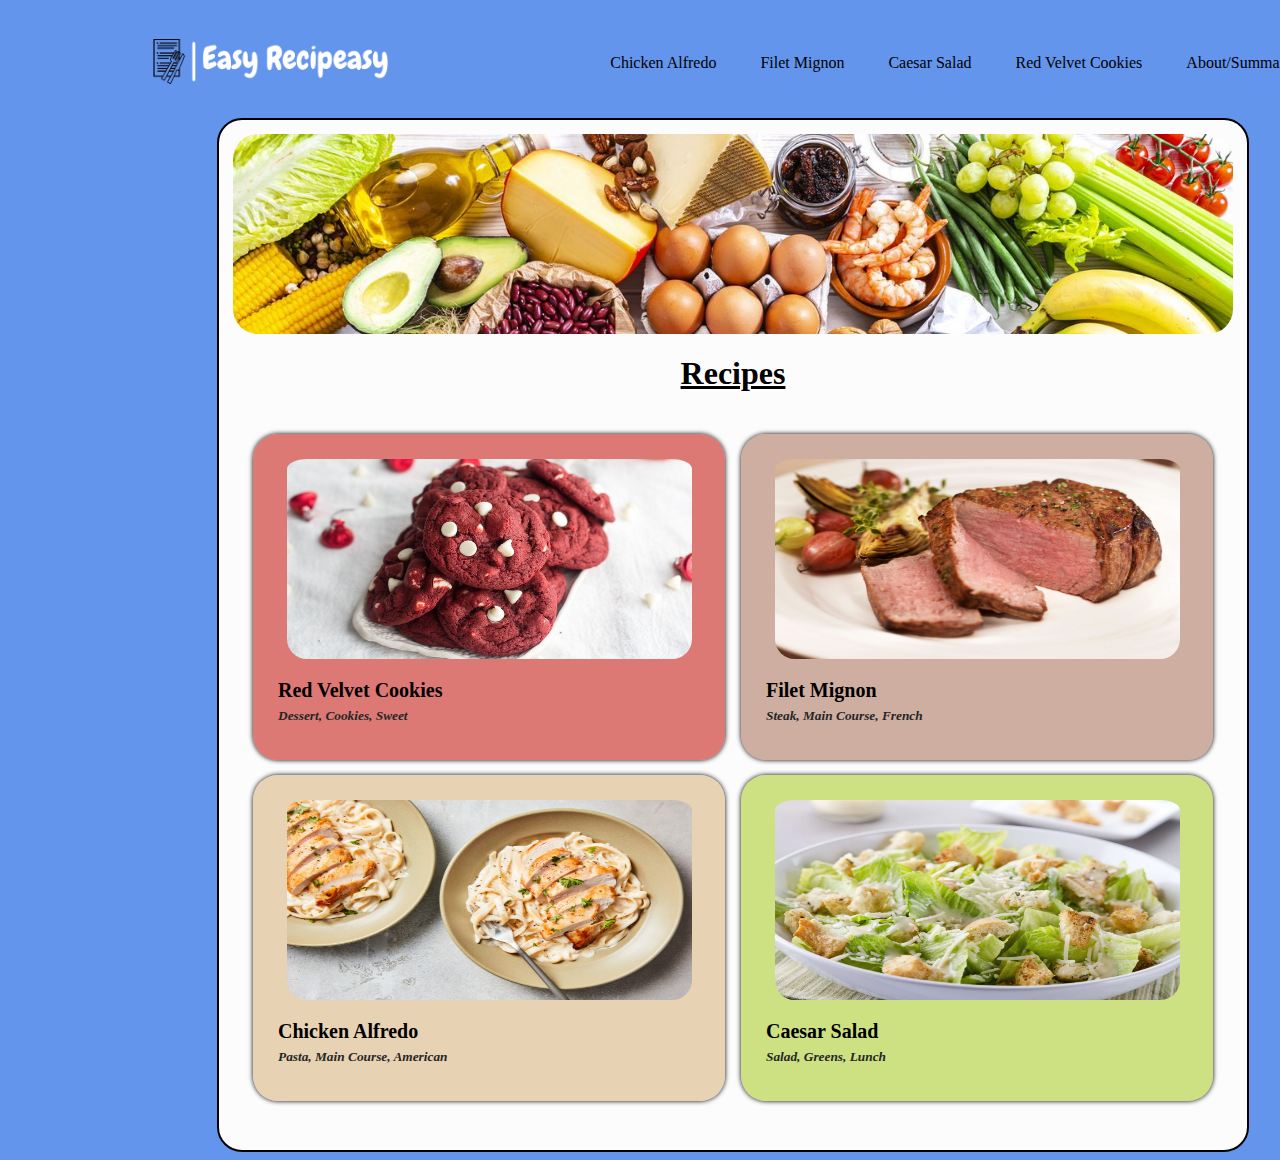
<file: index.html>
<!DOCTYPE html>
<html>
	<head>
		<link rel = "stylesheet" href = "project1.css" > <meta charset="UTF-8"> 
		<title>Easy Recipeasy</title>
	</head>
	<body>
		<div class = "whole">
		<header>
			<a href = "index.html"><img id = "logo" src = "logo2.png" alt = "logo"></a>
			<div>
				<ul id = "navlinks">
					<li><a href = "chickenalfredo.html">Chicken Alfredo</a></li>
					<li><a href = "filetmignon.html">Filet Mignon</a></li>
					<li><a href = "caesarsalad.html">Caesar Salad</a></li>
					<li><a href = "redvelvetcookies.html">Red Velvet Cookies</a></li>
					<li><a href = "summary.html"> About/Summary</a></li>
				</ul>
			</div>
		</header>
		
		<main>
				<div id = "topimg">
				</div>
				<h1> Recipes </h1>
				<div id = "maincontent">
					<div id = "columns">
						<a href = "redvelvetcookies.html">
							<div class = "boxes rvccolor">
								<img src = "rvc.jpg" alt = "Red Velvet Cookies">
								<div class = "name">
									<p> Red Velvet Cookies <br> <span class = "description">Dessert, Cookies, Sweet </span></p>
								</div>
							</div>
						</a>
						
						<a href = "chickenalfredo.html">
							<div class = "boxes cacolor">
								<img src = "ca.jpg" alt = "Chicken Alfredo">
								<div class = "name">
									<p> Chicken Alfredo <br> <span class = "description" >Pasta, Main Course, American</span></p>
								</div>
							</div>
						</a>
						
						<a href = "filetmignon.html">
							<div class = "boxes fmcolor">
								<img src = "fm.jpg" alt = "Filet Mignon">
								<div class = "name">
									<p> Filet Mignon <br> <span class = "description">Steak, Main Course, French</span></p>
								</div>
							</div>
						</a>
						
						<a href = "caesarsalad.html">
							<div class = "boxes cscolor">
								<img src = "cs.jpg" alt = "Caesar Salad">
								<div class = "name">
									<p> Caesar Salad <br> <span class = "description"> Salad, Greens, Lunch </p>
								</div>
							</div>
						</a>
					</div>
				</div>
			</main>
		</div>
	</body>
</html>
</file>
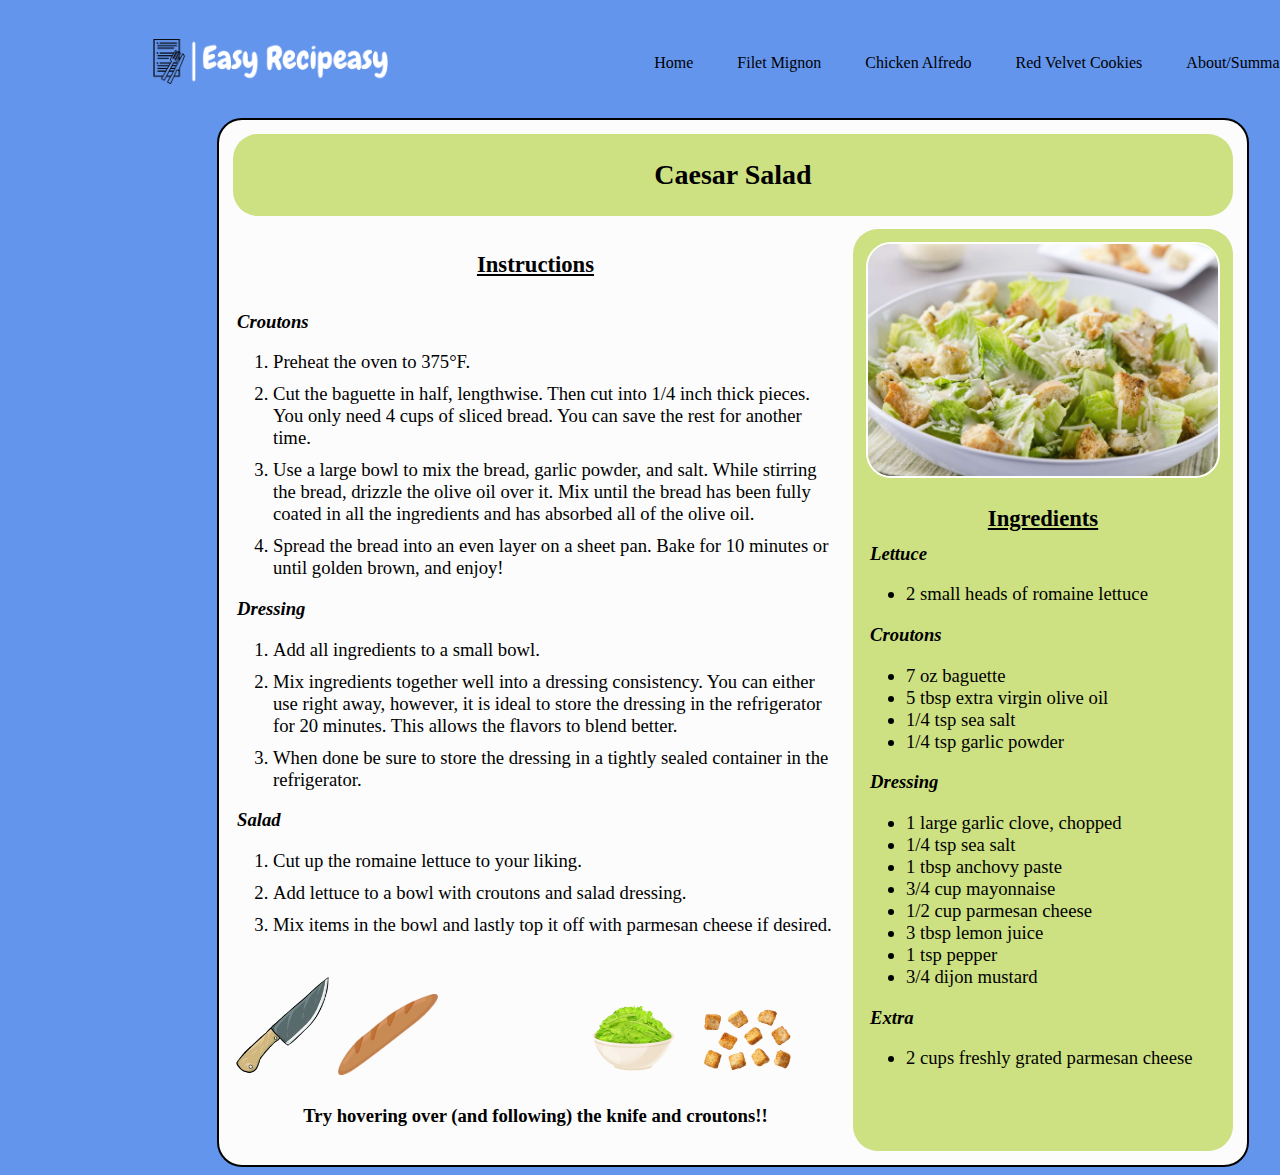
<file: caesarsalad.html>
<!DOCTYPE html>
<html>
	<head>
	<link rel = "stylesheet" href = "project1.css" > <meta charset="UTF-8"> 
	<title>Caesar Salad</title>

	</head>
	<body>
		<div class = "whole">
			<header>
				<a href = "index.html"><img id = "logo" src = "logo2.png" alt = "logo"></a>
				<div>
					<ul id = "navlinks">
						<li><a href = "index.html">Home</a></li>
						<li><a href = "filetmignon.html">Filet Mignon</a></li>
						<li><a href = "chickenalfredo.html">Chicken Alfredo</a></li>
						<li><a href = "redvelvetcookies.html">Red Velvet Cookies</a></li>
						<li><a href = "summary.html"> About/Summary</a></li>
					</ul>
				</div>
			</header>
		
			<main>
				<div class = "topmain cscolor">
					<h2>Caesar Salad</h2>
				</div>
				
				<div class = "flexbox">
					<div class = "leftflex">
						<h3> Instructions </h3> <br>
						<p>Croutons<p>
							<ol>
								<li>Preheat the oven to 375&deg;F.</li>
								<li>Cut the baguette in half, lengthwise. Then cut into 1/4 inch thick pieces. You only need 4 cups of sliced bread.
								You can save the rest for another time.</li>
								<li> Use a large bowl to mix the bread, garlic powder, and salt. While stirring the bread, drizzle the olive oil over it. 
								Mix until the bread has been fully coated in all the ingredients and has absorbed all of the olive oil.</li>
								<li>Spread the bread into an even layer on a sheet pan. Bake for 10 minutes or until golden brown, and enjoy!
							</ol>
						<p>Dressing</p>
							<ol>
								<li>Add all ingredients to a small bowl.</li>
								<li>Mix ingredients together well into a dressing consistency. You can either use right away, however, it is ideal to store 
								the dressing in the refrigerator for 20 minutes. This allows the flavors to blend better.</li>
								<li> When done be sure to store the dressing in a tightly sealed container in the refrigerator.</li>
							</ol>
						<p>Salad</p>
							<ol>
								<li>Cut up the romaine lettuce to your liking.</li>
								<li>Add lettuce to a bowl with croutons and salad dressing.</li>
								<li>Mix items in the bowl and lastly top it off with parmesan cheese if desired.</li>
							</ol>
						
						<img class = "cut bottomimg" src = "knife.png" alt = "knife">
						<img class = "bottomimg" src = "baguette.png" alt = "baguette">
						<img class = "bigimg pushright" src = "lettuce.png" alt = "lettuce">
						<img class = "bottomimg wcc" src = "croutons.png" alt = "croutons">
						
						<h4>Try hovering over (and following) the knife and croutons!!</h4>
						
					</div>
					<div class = "rightflex cscolor">
						<img src = "cs.jpg" alt = "caesar salad">
						<div>
							<h3> Ingredients </h3>
							<p>Lettuce</p>
							<ul>
								<li>2 small heads of romaine lettuce</li>
							</ul>
							<p>Croutons</p>
							<ul>
								<li>7 oz baguette</li>
								<li>5 tbsp extra virgin olive oil</li>
								<li>1/4 tsp sea salt</li>
								<li>1/4 tsp garlic powder</li>
							</ul>
							<p>Dressing</p>
							<ul>
								<li>1 large garlic clove, chopped</li>
								<li>1/4 tsp sea salt</li>
								<li>1 tbsp anchovy paste</li>
								<li>3/4 cup mayonnaise</li>
								<li>1/2 cup parmesan cheese</li>
								<li>3 tbsp lemon juice </li>
								<li>1 tsp pepper</li>
								<li>3/4 dijon mustard</li>
							</ul>
							<p>Extra</p>
							<ul>
								<li>2 cups freshly grated parmesan cheese</li>
							</ul>
						</div>
					</div>
				</div>
			</main>
		</div>
	</body>
</html>
</file>
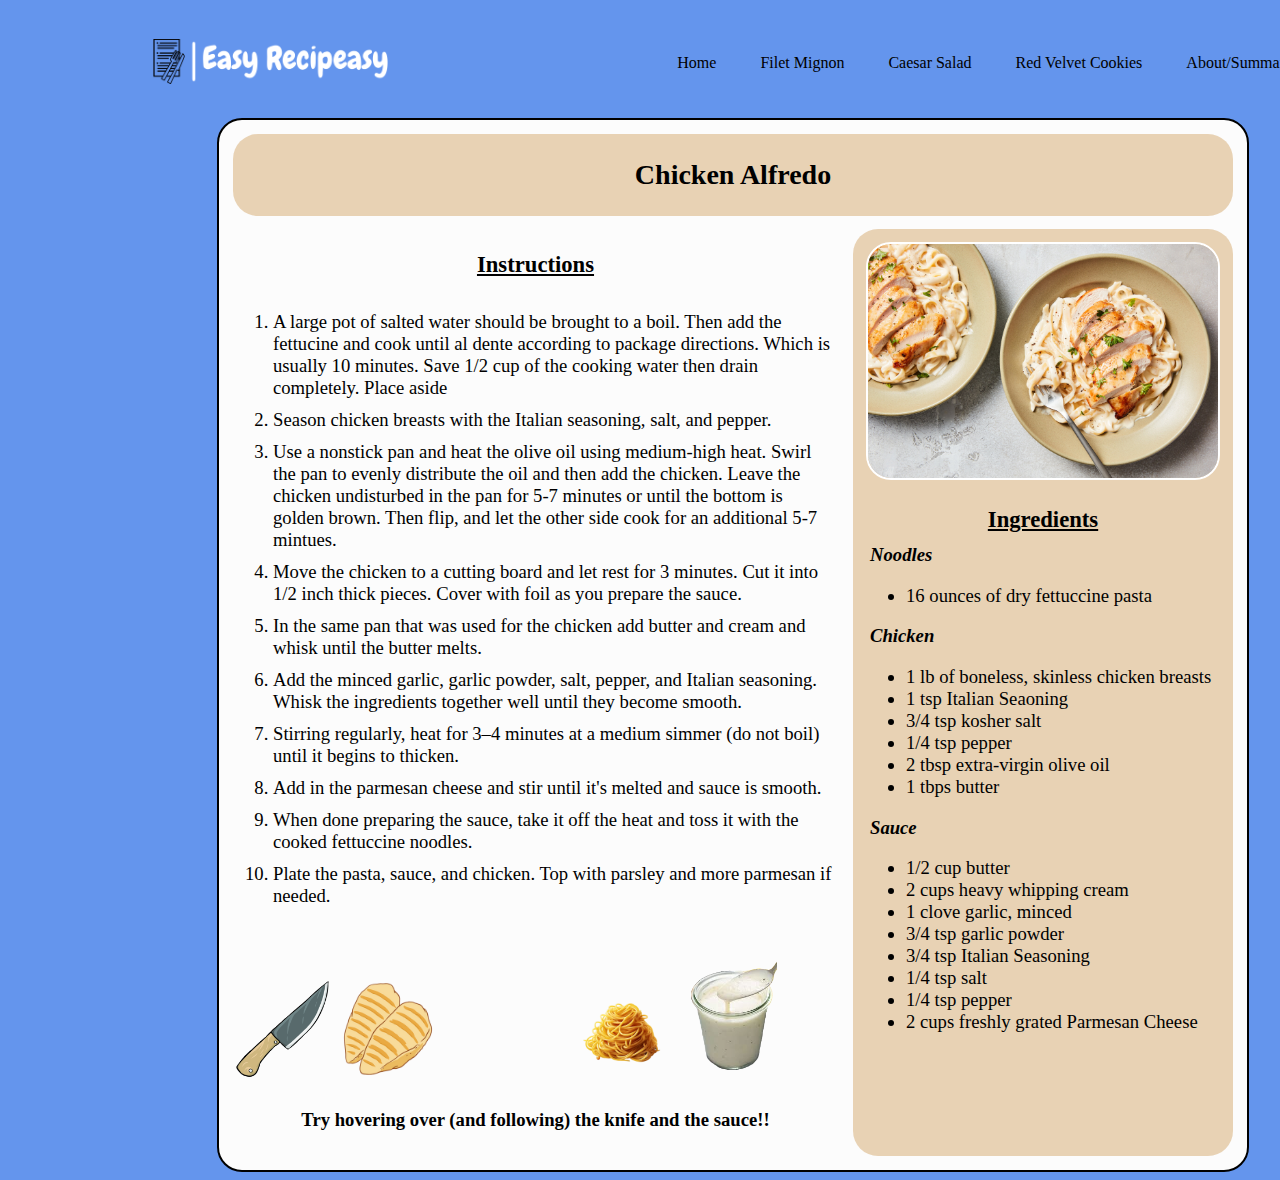
<file: chickenalfredo.html>
<!DOCTYPE html>
<html>
	<head>
	<link rel = "stylesheet" href = "project1.css" > <meta charset="UTF-8"> 
	<title>Chicken Alfredo</title>

	</head>
	<body>
		<div class = "whole">
			<header>
				<a href = "index.html"><img id = "logo" src = "logo2.png" alt = "logo"></a>
				<div>
					<ul id = "navlinks">
						<li><a href = "index.html">Home</a></li>
						<li><a href = "filetmignon.html">Filet Mignon</a></li>
						<li><a href = "caesarsalad.html">Caesar Salad</a></li>
						<li><a href = "redvelvetcookies.html">Red Velvet Cookies</a></li>
						<li><a href = "summary.html"> About/Summary</a></li>
					</ul>
				</div>
			</header>
		
			<main>
				<div class = "topmain cacolor">
					<h2>Chicken Alfredo</h2>
				</div>
				
				<div class = "flexbox">
					<div class = "leftflex">
						<h3> Instructions </h3> <br>
						<ol>
							<li> A large pot of salted water should be brought to a boil. Then add the fettucine and cook until al dente according to package directions.
							Which is usually 10 minutes. Save 1/2 cup of the cooking water then drain completely. Place aside</li>
							<li> Season chicken breasts with the Italian seasoning, salt, and pepper. </li>
							<li> Use a nonstick pan and heat the olive oil using medium-high heat. Swirl the pan to evenly distribute the oil and then add the chicken. 
							Leave the chicken undisturbed in the pan for 5-7 minutes or until the bottom is golden brown. Then flip, and let the other side cook for an additional 5-7 mintues.
							</li>
							<li> Move the chicken to a cutting board and let rest for 3 minutes. Cut it into 1/2 inch thick pieces. Cover with foil as you prepare the sauce. </li>
							<li> In the same pan that was used for the chicken add butter and cream and whisk until the butter melts.</li>
							<li> Add the minced garlic, garlic powder, salt, pepper, and Italian seasoning. Whisk the ingredients together well until they become smooth.</li>
							<li> Stirring regularly, heat for 3–4 minutes at a medium simmer (do not boil) until it begins to thicken.</li>
							<li> Add in the parmesan cheese and stir until it's melted and sauce is smooth.</li>
							<li> When done preparing the sauce, take it off the heat and toss it with the cooked fettuccine noodles.</li>
							<li> Plate the pasta, sauce, and chicken. Top with parsley and more parmesan if needed.</li>
						</ol>
						
						
						<img class = "cut bottomimg" src = "knife.png" alt = "knife">
						<img class = "bottomimg" src = "chicken.png" alt = "chicken">
						<img class = "bottomimg pushright" src = "noodles.png" alt = "noodles">
						<img class = "sauce bottomimg" src = "alfredo.png" alt = "alfredo sauce">
						
						<h4>Try hovering over (and following) the knife and the sauce!!</h4>
						
					</div>
					<div class = "rightflex cacolor">
						<img src = "ca.jpg" alt = "chicken alfredo">
						<div>
							<h3> Ingredients </h3>
							<p>Noodles</p>
							<ul>
								<li>16 ounces of dry fettuccine pasta</li>
							</ul>
							<p>Chicken</p>
							<ul>
								<li>1 lb of boneless, skinless chicken breasts</li>
								<li>1 tsp Italian Seaoning</li>
								<li>3/4 tsp kosher salt</li>
								<li>1/4 tsp pepper</li>
								<li>2 tbsp extra-virgin olive oil</li>
								<li>1 tbps butter</li>
							</ul>
							<p>Sauce</p>
							<ul>
								<li>1/2 cup butter</li>
								<li>2 cups heavy whipping cream</li>
								<li>1 clove garlic, minced</li>
								<li>3/4 tsp garlic powder</li>
								<li>3/4 tsp Italian Seasoning</li>
								<li>1/4 tsp salt </li>
								<li>1/4 tsp pepper</li>
								<li>2 cups freshly grated Parmesan Cheese</li>
							</ul>
						</div>
					</div>
				</div>
				
			</main>
		</div>
	</body>
</html>
</file>
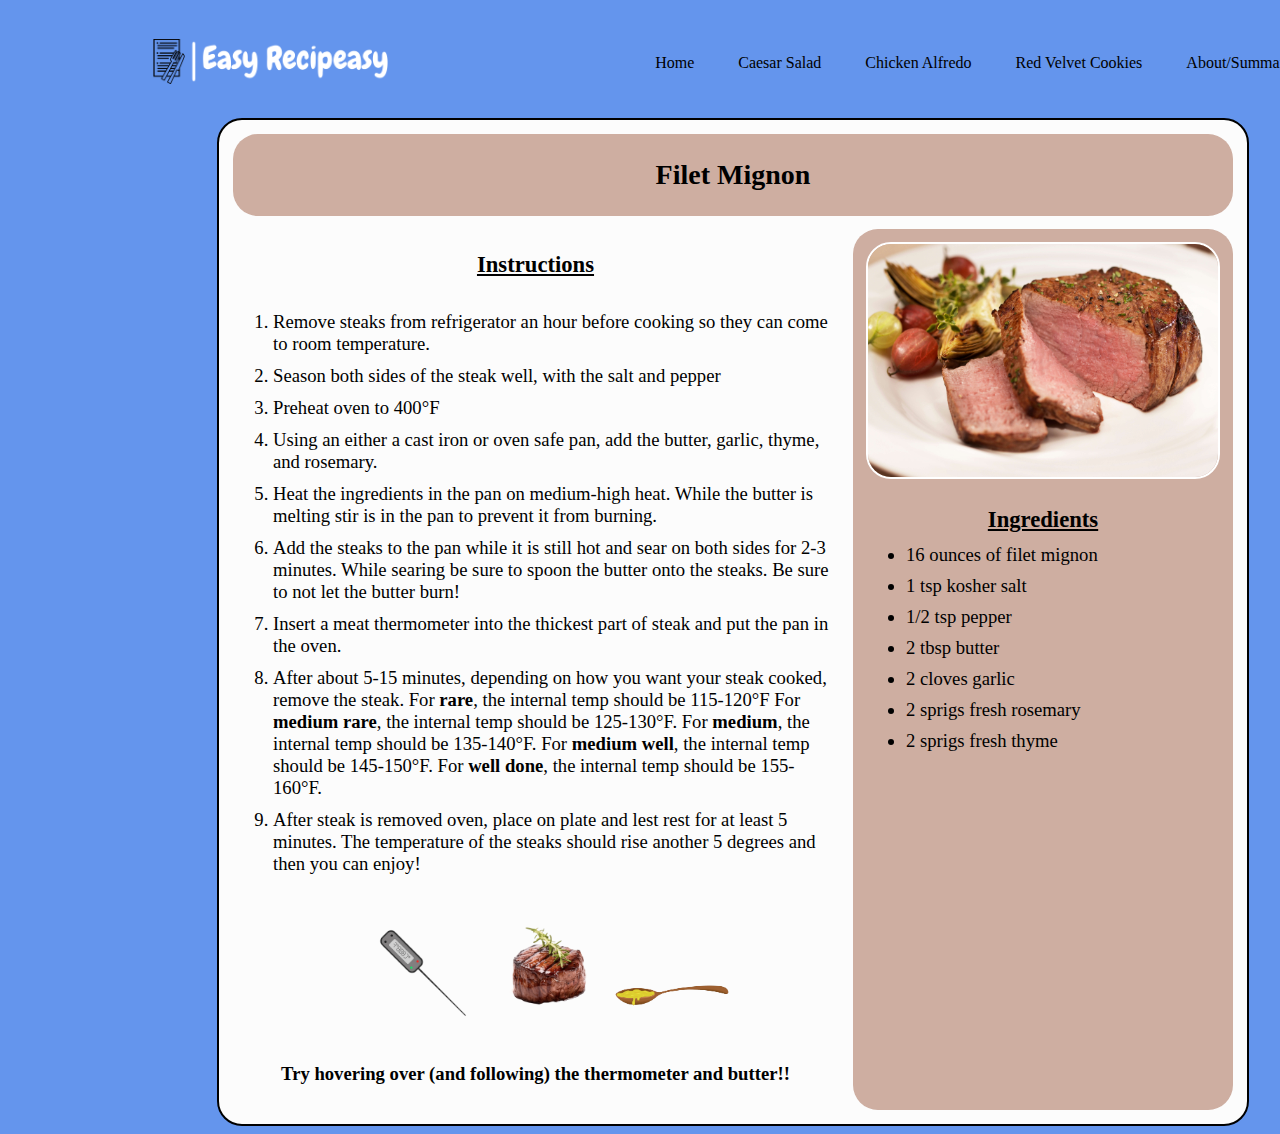
<file: filetmignon.html>
<!DOCTYPE html>
<html>
	<head>
	<link rel = "stylesheet" href = "project1.css" > <meta charset="UTF-8"> 
	<title>Filet Mignon</title>

	</head>
	<body>
		<div class = "whole">
			<header>
				<a href = "index.html"><img id = "logo" src = "logo2.png" alt = "logo"></a>
				<div>
					<ul id = "navlinks">
						<li><a href = "index.html">Home</a></li>
						<li><a href = "caesarsalad.html">Caesar Salad</a></li>
						<li><a href = "chickenalfredo.html">Chicken Alfredo</a></li>
						<li><a href = "redvelvetcookies.html">Red Velvet Cookies</a></li>
						<li><a href = "summary.html"> About/Summary</a></li>
					</ul>
				</div>
			</header>
		
			<main>
				<div class = "topmain fmcolor">
					<h2>Filet Mignon</h2>
				</div>
				
				<div class = "flexbox">
					<div class = "leftflex">
						<h3> Instructions </h3> <br>
							<ol>
								<li>Remove steaks from refrigerator an hour before cooking so they can come to room temperature.</li>
								<li>Season both sides of the steak well, with the salt and pepper</li>
								<li>Preheat oven to 400&deg;F</li>
								<li>Using an either a cast iron or oven safe pan, add the butter, garlic, thyme, and rosemary.</li>
								<li>Heat the ingredients in the pan on medium-high heat. While the butter is melting stir is in the pan to prevent it from burning.</li>
								<li>Add the steaks to the pan while it is still hot and sear on both sides for 2-3 minutes. While searing be sure to spoon the butter onto the steaks. 
								Be sure to not let the butter burn!</li>
								<li>Insert a meat thermometer into the thickest part of steak and put the pan in the oven.</li>
								<li>After about 5-15 minutes, depending on how you want your steak cooked, remove the steak. For <span class = "bold">rare</span>, the internal temp should be 115-120&deg;F 
								For <span class = "bold">medium rare</span>, the internal temp should be 125-130&deg;F. For <span class = "bold">medium</span>, the internal temp should be 135-140&deg;F. For 
								<span class = "bold">medium well</span>, the internal temp should be 145-150&deg;F. For <span class = "bold">well done</span>, the internal temp should be 155-160&deg;F.</li>
								<li>After steak is removed oven, place on plate and lest rest for at least 5 minutes. The temperature of the steaks should rise another 5 degrees and then you can enjoy!</li>
							</ol>
						
						<img class = "bigimg pushright thermo" src = "thermometer.png" alt = "thermometer">
						<img class = "bigimg" src = "filetm.png" alt = "filet mignon">
						<img class = "bigimg sauce" src = "butter.png" alt = "butter">
						
						<h4>Try hovering over (and following) the thermometer and butter!!</h4>
						
					</div>
					<div class = "rightflex fmcolor">
						<img src = "fm.jpg" alt = "filet mignon">
						<div>
							<h3> Ingredients </h3>
								<ul>
									<li>16 ounces of filet mignon</li>
									<li>1 tsp kosher salt</li>
									<li>1/2 tsp pepper</li>
									<li>2 tbsp butter</li>
									<li>2 cloves garlic</li>
									<li>2 sprigs fresh rosemary</li>
									<li>2 sprigs fresh thyme</li>
								</ul>
							
						</div>
					</div>
				</div>
			</main>
		</div>
	</body>
</html>
</file>
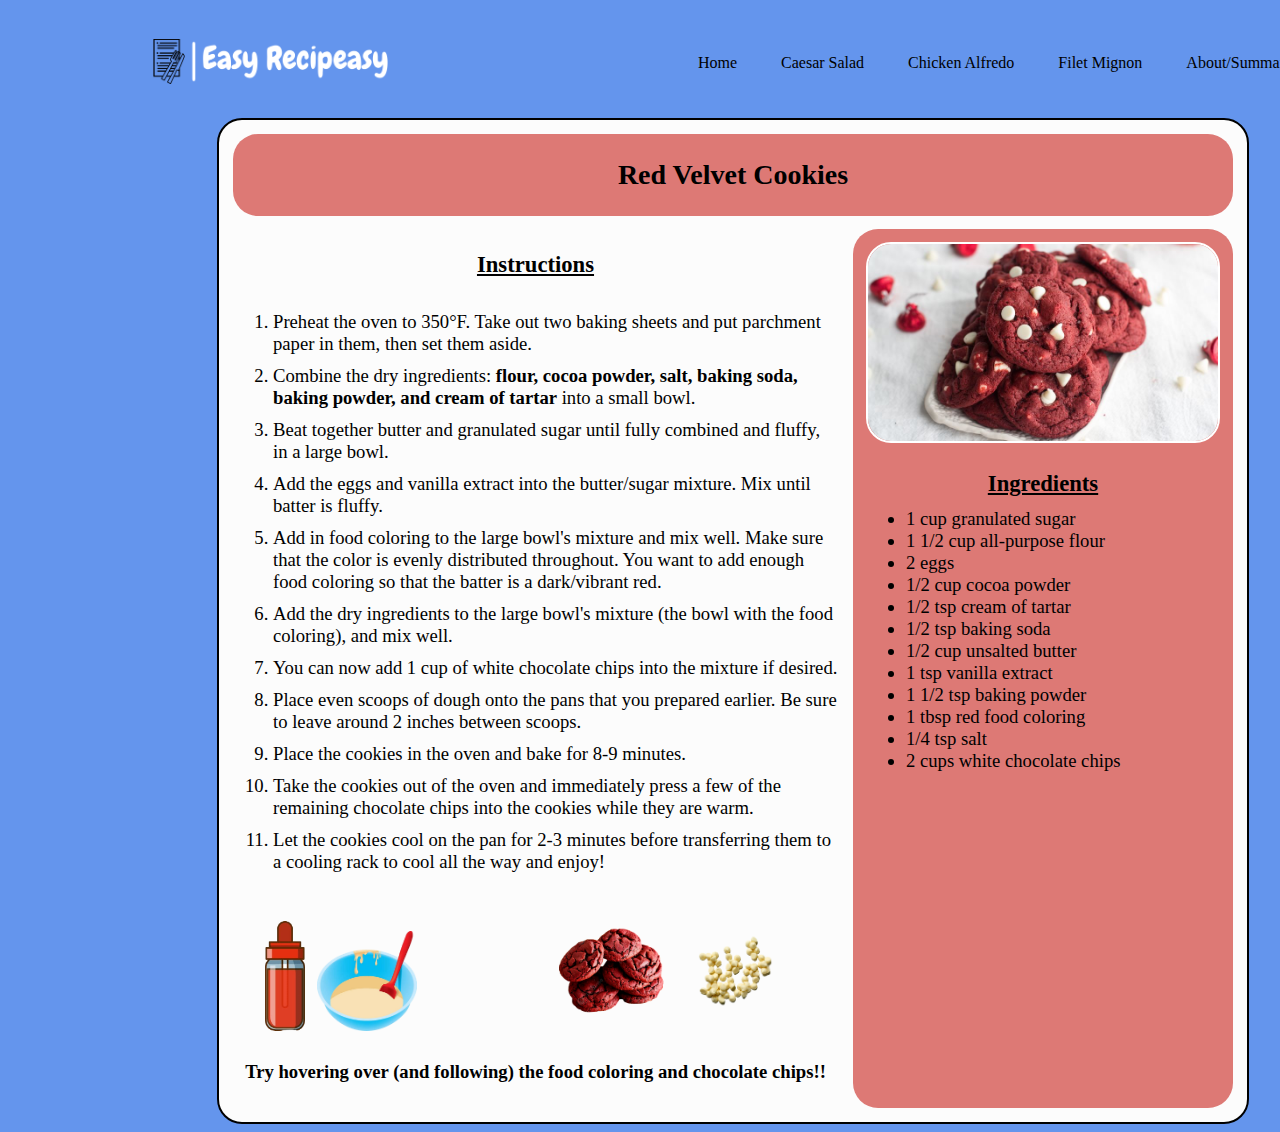
<file: redvelvetcookies.html>
<!DOCTYPE html>
<html>
	<head>
	<link rel = "stylesheet" href = "project1.css" > <meta charset="UTF-8"> 
	<title>Red Velvet Cookies</title>

	</head>
	<body>
		<div class = "whole">
			<header>
				<a href = "index.html"><img id = "logo" src = "logo2.png" alt = "logo"></a>
				<div>
					<ul id = "navlinks">
						<li><a href = "index.html">Home</a></li>
						<li><a href = "caesarsalad.html">Caesar Salad</a></li>
						<li><a href = "chickenalfredo.html">Chicken Alfredo</a></li>
						<li><a href = "filetmignon.html">Filet Mignon</a></li>
						<li><a href = "summary.html"> About/Summary</a></li>
					</ul>
				</div>
			</header>
		
			<main>
				<div class = "topmain rvccolor">
					<h2>Red Velvet Cookies</h2>
				</div>
				
				<div class = "flexbox">
					<div class = "leftflex">
						<h3> Instructions </h3> <br>
							<ol>
								<li> Preheat the oven to 350&deg;F. Take out two baking sheets and put parchment paper in them, then set them aside.</li>
								<li> Combine the dry ingredients: <span class = "bold">flour, cocoa powder, salt, baking soda, baking powder, and cream of tartar</span> 
								into a small bowl.</li>
								<li> Beat together butter and granulated sugar until fully combined and fluffy, in a large bowl.</li>
								<li> Add the eggs and vanilla extract into the butter/sugar mixture. Mix until batter is fluffy.</li>
								<li> Add in food coloring to the large bowl's mixture and mix well. Make sure that the color is evenly distributed throughout. You want to add 
								enough food coloring so that the batter is a dark/vibrant red.</li>
								<li> Add the dry ingredients to the large bowl's mixture (the bowl with the food coloring), and mix well.</li>
								<li> You can now add 1 cup of white chocolate chips into the mixture if desired.</li>
								<li> Place even scoops of dough onto the pans that you prepared earlier. Be sure to leave around 2 inches between scoops.</li>
								<li> Place the cookies in the oven and bake for 8-9 minutes.</li>
								<li> Take the cookies out of the oven and immediately press a few of the remaining chocolate chips into the cookies while they are warm.</li>
								<li> Let the cookies cool on the pan for 2-3 minutes before transferring them to a cooling rack to cool all the way and enjoy!</li>
							</ol>
						<img class = "rfc" src = "redfc.png" alt = "red food coloring">
						<img class = "bottomimg" src = "batter.png" alt = "batter">
						<img class = "bigimg pushright" src = "cookies.png" alt = "cookies">
						<img class = "bigimg wcc" src = "whitecc.png" alt = "white chocolate chips">
						
						<h4>Try hovering over (and following) the food coloring and chocolate chips!!</h4>
					</div>
					<div class = "rightflex rvccolor">
						<img src = "rvc.jpg" alt = "red velvet">
						<div>
							<h3> Ingredients </h3>
								<ul>
									<li>1 cup granulated sugar</li>
									<li>1 1/2 cup all-purpose flour</li>
									<li>2 eggs</li>
									<li>1/2 cup cocoa powder</li>
									<li>1/2 tsp cream of tartar</li>
									<li>1/2 tsp baking soda</li>
									<li>1/2 cup unsalted butter</li>
									<li>1 tsp vanilla extract</li>
									<li>1 1/2 tsp baking powder</li>
									<li>1 tbsp red food coloring</li>
									<li>1/4 tsp salt</li>
									<li>2 cups white chocolate chips</li>
								</ul>
						</div>
					</div>
				</div>
			</main>
		</div>
	</body>
</html>
</file>
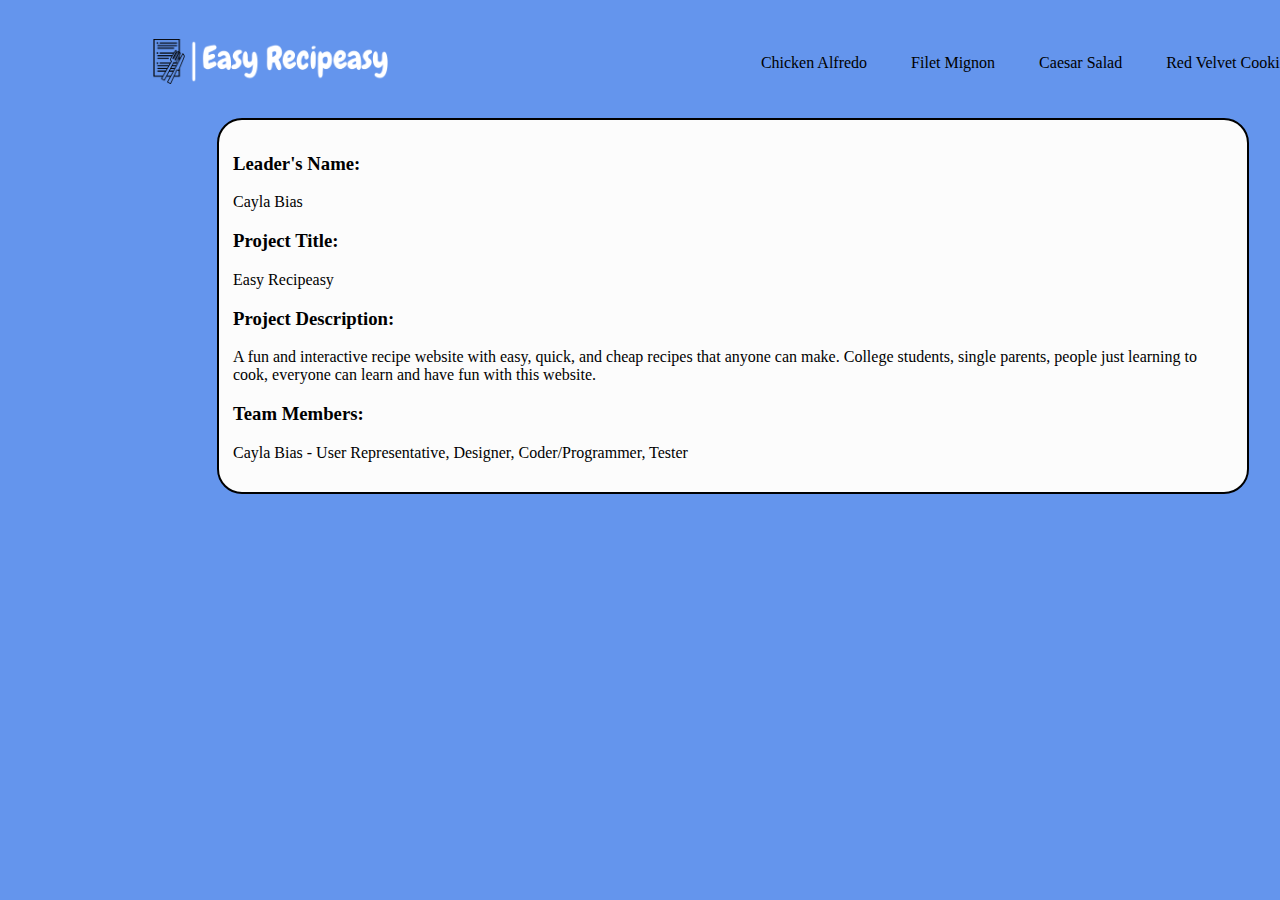
<file: summary.html>
<!DOCTYPE html>
<html>
	<head>
		<link rel = "stylesheet" href = "project1.css" > <meta charset="UTF-8"> 
		<title>Easy Recipeasy</title>
	</head>
	<body>
		<div class = "whole">
		<header>
			<a href = "index.html"><img id = "logo" src = "logo2.png" alt = "logo"></a>
			<div>
				<ul id = "navlinks">
					<li><a href = "chickenalfredo.html">Chicken Alfredo</a></li>
					<li><a href = "filetmignon.html">Filet Mignon</a></li>
					<li><a href = "caesarsalad.html">Caesar Salad</a></li>
					<li><a href = "redvelvetcookies.html">Red Velvet Cookies</a></li>
				</ul>
			</div>
		</header>
		
		<main>
			<h3>Leader's Name: </h3> <p>Cayla Bias</p>
			<h3>Project Title: </h3> <p> Easy Recipeasy</p>
			<h3>Project Description: </h3> A fun and interactive recipe website with easy, quick, and cheap recipes that anyone can make.
			College students, single parents, people just learning to cook, everyone can learn and have fun with this website.</p>
			<h3>Team Members: </h3> Cayla Bias - User Representative, Designer, Coder/Programmer, Tester </p>
		</main>
		</div>
	</body>
</html>
</file>
<file: project1.css>
/* Keyframes for Animations*/
@keyframes pulse{
	50% { transform: scale(0.976);}
	100% { transform: scale(1);}
}
@keyframes cut{
	  from {left: 0px;}
  to {left: 92px;}
}
@keyframes sauce{
	 0%   {right:0px; bottom:0px;}
  50% {right:0px; bottom:70px;}
  98%{right:20px; bottom:70px;}
  100%{transform:rotate(-25deg); transform-origin: right bottom;}
}
@keyframes wcc{
	0%  {right:0px; bottom:0px;}
  25% {right:0px; bottom:70px;}
  75%{right:120px; bottom:70px;}
  100%{right:120px; bottom: 0px;}
}
@keyframes thermo{
	 0%   {left:0px; bottom:0px;}
  50% {left:0px; bottom:70px;}
  98%{left:46px; bottom:70px;}
  100%{transform:rotate(5deg); transform-origin: left bottom;}
}
@keyframes rfc{
	 0%   {left:0px; bottom:0px;}
  50% {left:0px; bottom:100px;}
  98%{left:40px; bottom:115px;}
  100%{transform:rotate(120deg); transform-origin:left bottom;}
}

body{
	background-color: #6495ED;
	font-family: Tahoma;
}

.whole{
	width: 1450px;
	margin: auto;
}
header{
	margin: auto;
	display: flex;
	justify-content: space-between;
	align-items: center;
	padding: 30px 10%;
	background-color: #6495ED;
	margin: 0;
}

header{
	list-style-type:none;
}

header li{
	display: inline-block;
	padding: 0px 20px;
	font-family: Verdana;
}
header a{
	color: black;
	text-decoration: none;
}
header a:hover{
	color: white;
}
#logo{
	width: 235px;
}

main{
	background-color: #fcfcfc;
	padding: 14px;
	margin: auto;
	width: 1000px;
	border-radius: 25px;
	border: 2px solid black;
}
#topimg{
	height: 200px;
	background-image: url('food.jpg');
	background-size: cover;
	border-radius: 25px;
}
/* Layout for Columns on Homepage */
#columns{
	column-count: 2;
	padding: 2%;
}
#columns a{
	text-decoration: none;
	color: black;
}

.boxes{
	margin-bottom: 15px;
	box-shadow: 0 0 5px;
	border-radius: 25px;
	padding: 15px;
	break-inside: avoid;
	font-weight: bold;
	clear:both;
	transition: 1s ease;
}
.boxes:hover{
	transform: scale(1.03);
	transition: 1s ease;
}
.boxes img{
	border-radius: 20px;
	width: 405px;
	display: block;
	margin: auto;
	height: 200px;
	padding-top: 10px;
	
}

.name {
	font-size: 15pt;
	padding-left: 10px;
}
.description{
	font-size: 10pt;
	font-style: italic;
	color: #262626;
}
/* Colors for Each Recipes Theme */
.rvccolor{
	background-color: rgb(200, 33, 27, .6);
}
.cacolor{
	background-color: rgb(224, 192, 150, .7);
}
.fmcolor{
	background-color: rgb(159, 96, 69,.5);
}
.cscolor{
	background-color: rgb(158, 196, 8, .5);
}
.fmcolor li{
	margin-bottom: 9px;
}

/* Header Tags */
h1{
	text-decoration: underline;
	text-align: center;
}
h2{
	text-align: center;
}
h4{
	text-align:center;
}

.topmain{
	font-size: 14pt;
	padding:2px 0px;
	border-radius: 25px;
}
.flexbox{
	display: flex;
	margin-top: 13px;
	font-size: 14pt;
}
.flexbox h3{
	text-align:center;
	font-size: 17pt;
	text-decoration: underline;
	margin-bottom: -8px;
}
.leftflex{
	flex-basis: 67%;
	padding-right: 15px;
}
.leftflex img{
	margin-top: 20px;
}
.rightflex{
	animation: pulse 4s ease-in-out infinite;
	flex-basis: 33%;
	border-radius: 25px;
	padding: 13px;
}
.rightflex img{
	width: 350px;
	border-radius: 25px;
	border:white solid 2px;
}
.flexbox p {
	font-weight: bold;
	font-style: italic;
	padding-left: 4px;
	font-size: 14pt;
}
.leftflex li{
	margin-bottom: 10px;
}

.cut:hover{
	position: relative;
	animation: cut 2s linear;
}
.pushright{
	margin-left: 130px;
	width: 130px;
}
.sauce:hover{
	position: relative;
	animation: sauce 2s linear;
}
.bold{
	font-weight: bold;
}
.bottomimg{
	width: 100px;
}
.bigimg{
	width: 120px;
}
.wcc:hover{
	position: relative;
	animation: wcc 2s linear;
}
.thermo:hover{
	position: relative;
	animation: thermo 2s linear;
}
.rfc{
	margin-left: 25px;
	height: 110px;
}
.rfc:hover{
	position: relative;
	animation: rfc 2s linear;
}
</file>
